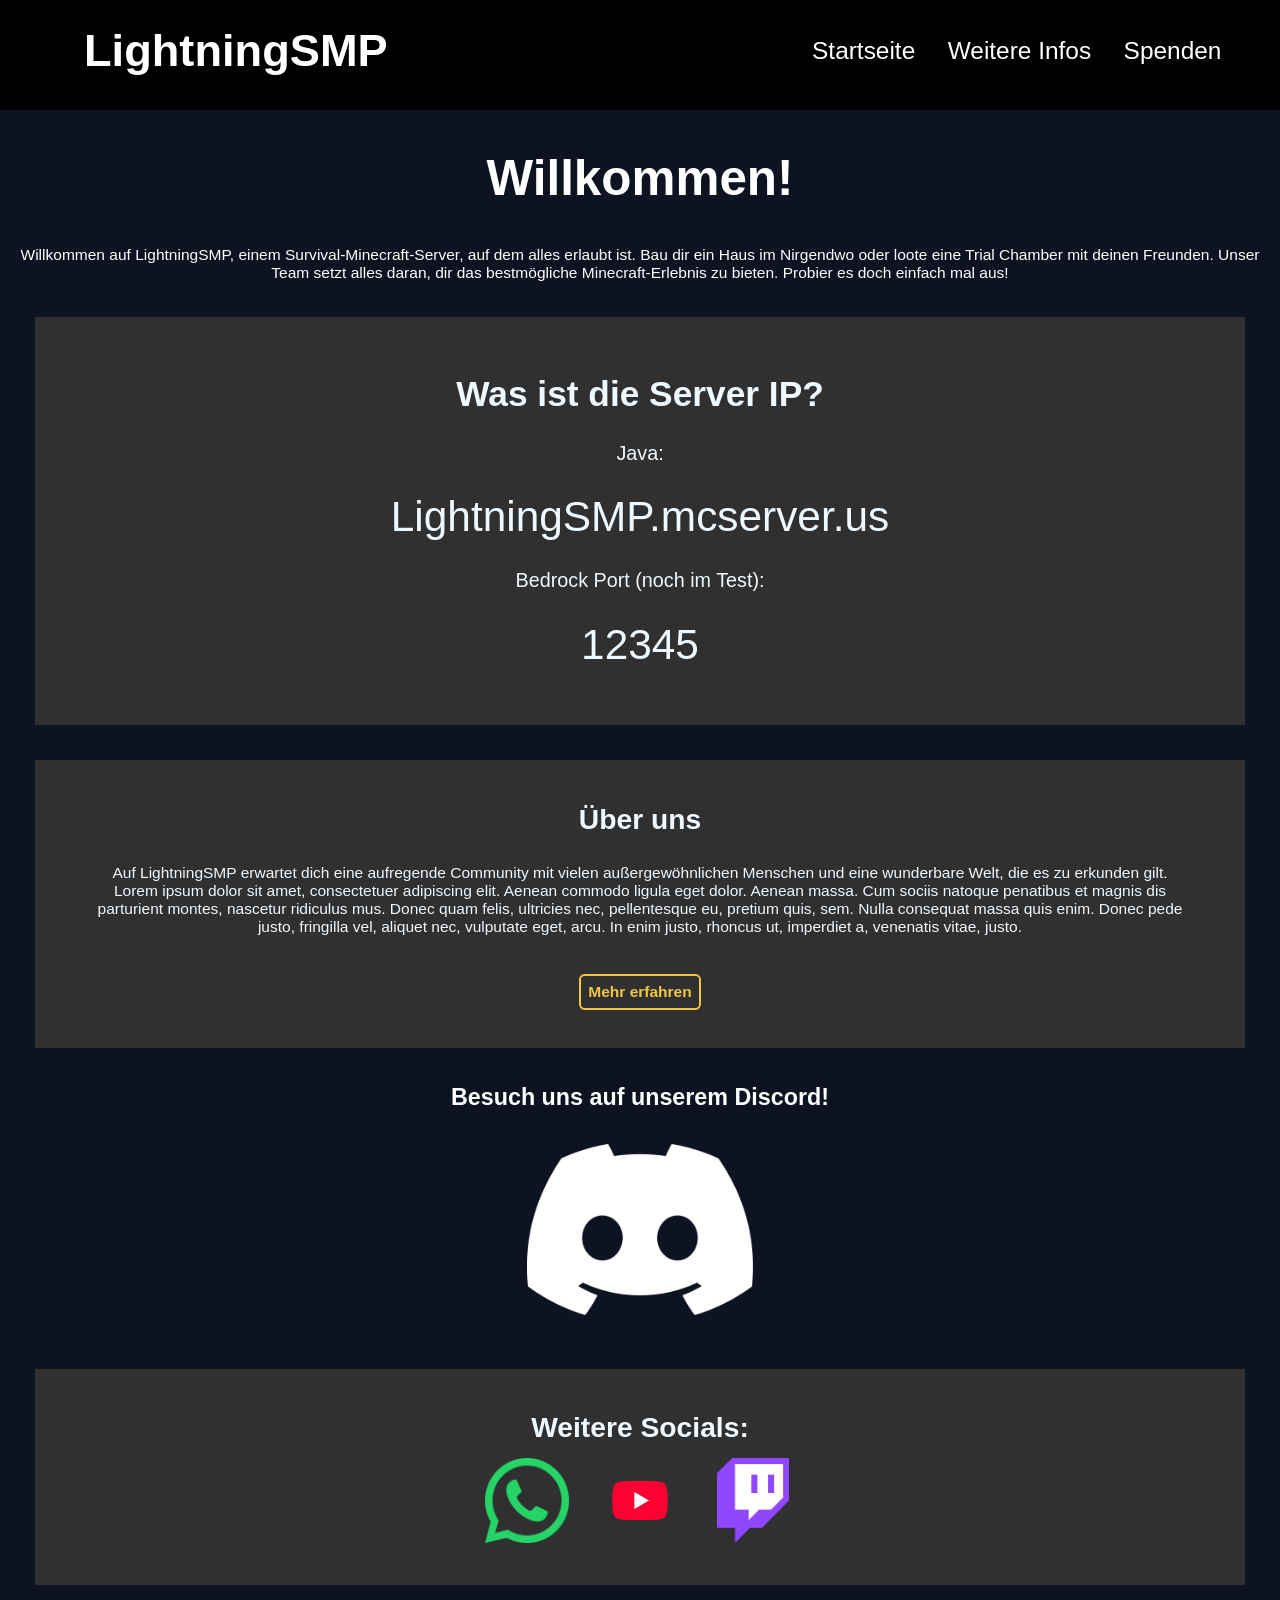
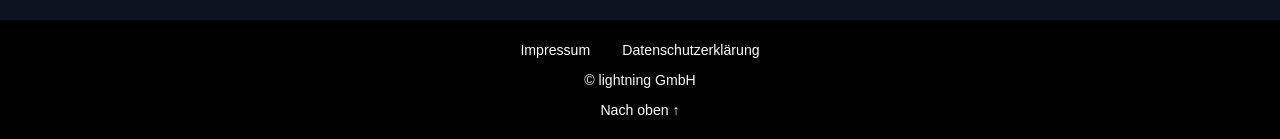
<file: docs/index.html>
<!DOCTYPE html>
<html lang="de">
<head id="#top">
    <meta charset="utf-8">
    <meta name="viewport" content="width=device-width, initial-scale=1.0">
    <title>LightningSMP - Start</title>
    <link rel="stylesheet" href="style.css">
    <link rel="apple-touch-icon" sizes="180x180" href="img/apple-touch-icon.png">
    <link rel="icon" type="image/png" sizes="32x32" href="img/favicon-32x32.png">
    <link rel="icon" type="image/png" sizes="16x16" href="img/favicon-16x16.png">
    <link rel="manifest" href="img/site.webmanifest">
</head>
<body>
    <nav>
        <h1><a href="/">LightningSMP</a></h1>
        <button id="nav-toggle" aria-label="Menü" aria-expanded="false"><span></span><span></span><span></span></button>
        <ul>
            <li><a href="/">Startseite</a></li>
            <li><a href="mehr/">Weitere Infos</a></li>
            <li><a href="spenden/">Spenden</a></li>
        </ul>
    </nav>
    
    
    
    <main>
        <h1 id="title">Willkommen!</h1>
        <!--<img src="img/lightningsmp.jpeg" alt="Logo" width="749" height="739">-->
        <p>Willkommen auf LightningSMP, einem Survival-Minecraft-Server, auf dem alles erlaubt ist.
            Bau dir ein Haus im Nirgendwo oder loote eine Trial Chamber mit deinen Freunden.
            Unser Team setzt alles daran, dir das bestmögliche Minecraft-Erlebnis zu bieten. Probier es doch einfach mal aus!</p>
        <div class="box">
            <h5>Was ist die Server IP?</h5>
            <p id="ip-text">Java:</p>
            <p id="ip">LightningSMP.mcserver.us</p>
            <p id="ip-text">Bedrock Port (noch im Test):</p>
            <p id="ip">12345</p>
        </div>
        <div class="box">
            <h2>Über uns</h2>
            <p>Auf LightningSMP erwartet dich eine aufregende Community mit vielen außergewöhnlichen Menschen und eine wunderbare Welt, die es zu erkunden gilt.
            Lorem ipsum dolor sit amet, consectetuer adipiscing elit. Aenean commodo ligula eget dolor. Aenean massa. Cum sociis natoque penatibus et magnis dis parturient montes, nascetur ridiculus mus. Donec quam felis, ultricies nec, pellentesque eu, pretium quis, sem. Nulla consequat massa quis enim. Donec pede justo, fringilla vel, aliquet nec, vulputate eget, arcu. In enim justo, rhoncus ut, imperdiet a, venenatis vitae, justo.
            </p>
            <div class="button">
                <a href="#"><b>Mehr erfahren</b></a>
            </div>
        </div>
        <h2>Besuch uns auf unserem Discord!</h2>
        <a href="https://discord.gg/gkSubxQsgX" id="dc-link"><img src="img/Discord-Symbol-White.png" alt="Link zum Discord"></a>
        <div class="box">
            <h2>Weitere Socials:</h2>
            <div class="flex">
                <a href="https://whatsapp.com/channel/0029Vb8NC0AGehERXnjCHQ3C" target="_blank" rel="noreferrer noopener"><img src="img/Digital_Glyph_Green_RGB_2026.png" width="300" height="300" alt="WhatsApp"></a>
                <a href="https://www.youtube.com/" target="_blank" rel="noreferrer noopener"><img src="img/yt_icon_red_digital.png" alt="YouTube" width="350" height="300"></a>
                <a href="https://www.twitch.tv/" target="_blank" rel="noreferrer noopener"><img src="img/glitch_flat_purple.png" alt="Twitch" width="258" height="300"></a>
            </div>
        </div>
    </main>
    
    
    
    <footer>
        <a href="impressum/">Impressum</a>
        <a href="datenschutzerklaerung/">Datenschutzerklärung</a>
        <p>© lightning GmbH</p>
        <a href="#top">Nach oben ↑</a>
    </footer>
    <script src="nav.js"></script>
</body>

</html>
</file>
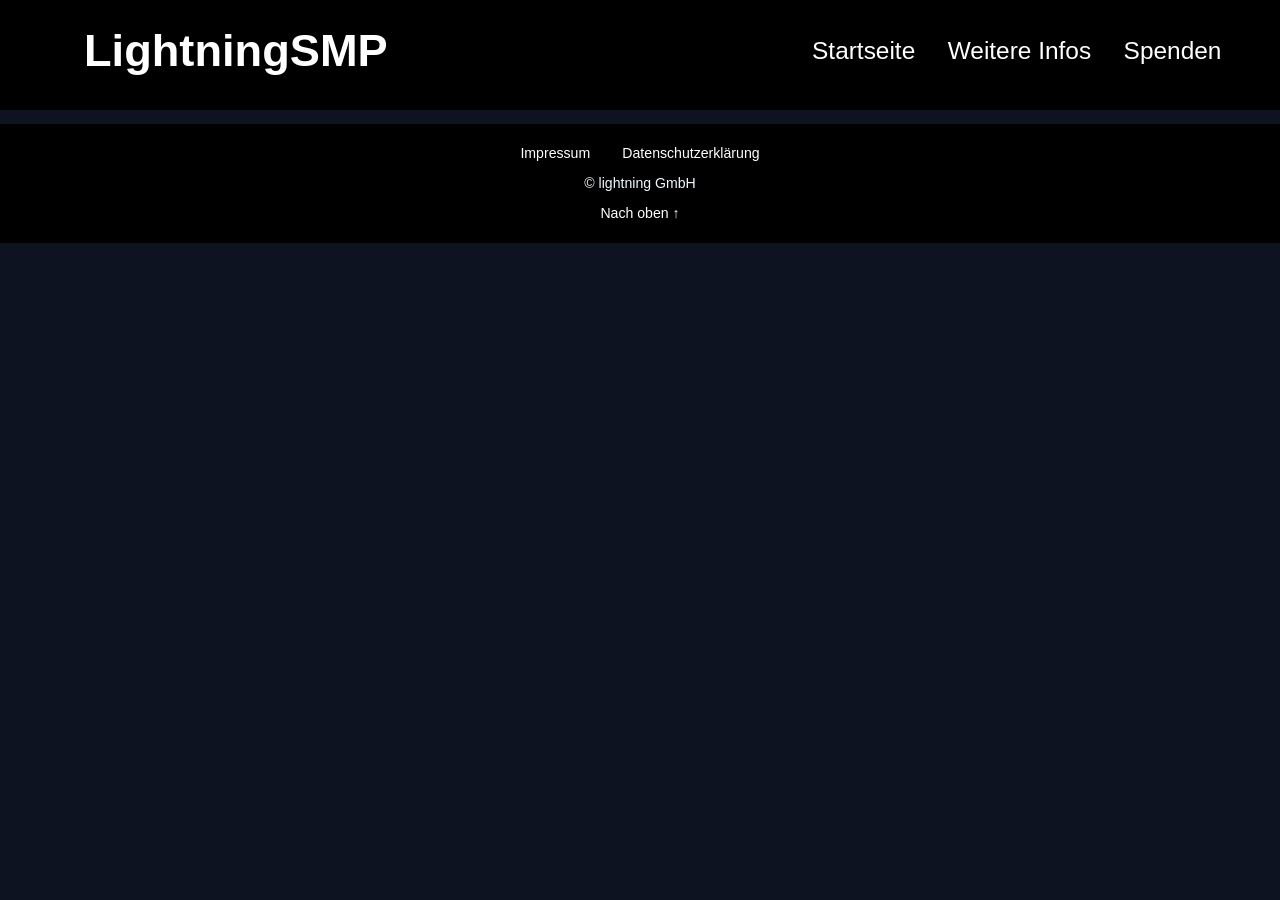
<file: docs/datenschutzerklaerung/index.html>
<!DOCTYPE html>
<html lang="de">
<head id="#top">
    <meta charset="utf-8">
    <meta name="viewport" content="width=device-width, initial-scale=1.0">
    <title>LightningSMP - Datenschutz</title>
    <link rel="stylesheet" href="../style.css">
    <link rel="apple-touch-icon" sizes="180x180" href="../img/apple-touch-icon.png">
    <link rel="icon" type="image/png" sizes="32x32" href="../img/favicon-32x32.png">
    <link rel="icon" type="image/png" sizes="16x16" href="../img/favicon-16x16.png">
    <link rel="manifest" href="../img/site.webmanifest">
</head>
<body>
    <nav>
        <h1><a href="../">LightningSMP</a></h1>
        <button id="nav-toggle" aria-label="Menü" aria-expanded="false"><span></span><span></span><span></span></button>
        <ul>
            <li><a href="../">Startseite</a></li>
            <li><a href="../mehr/">Weitere Infos</a></li>
            <li><a href="../spenden/">Spenden</a></li>
        </ul>
    </nav>
    
    
    
    <main>
    </main>
    
    
    
    <footer>
        <a href="../impressum/">Impressum</a>
        <a href="../datenschutzerklaerung/">Datenschutzerklärung</a>
        <p>© lightning GmbH</p>
        <a href="#top">Nach oben ↑</a>
    </footer>
    <script src="../nav.js"></script>
</body>

</html>
</file>
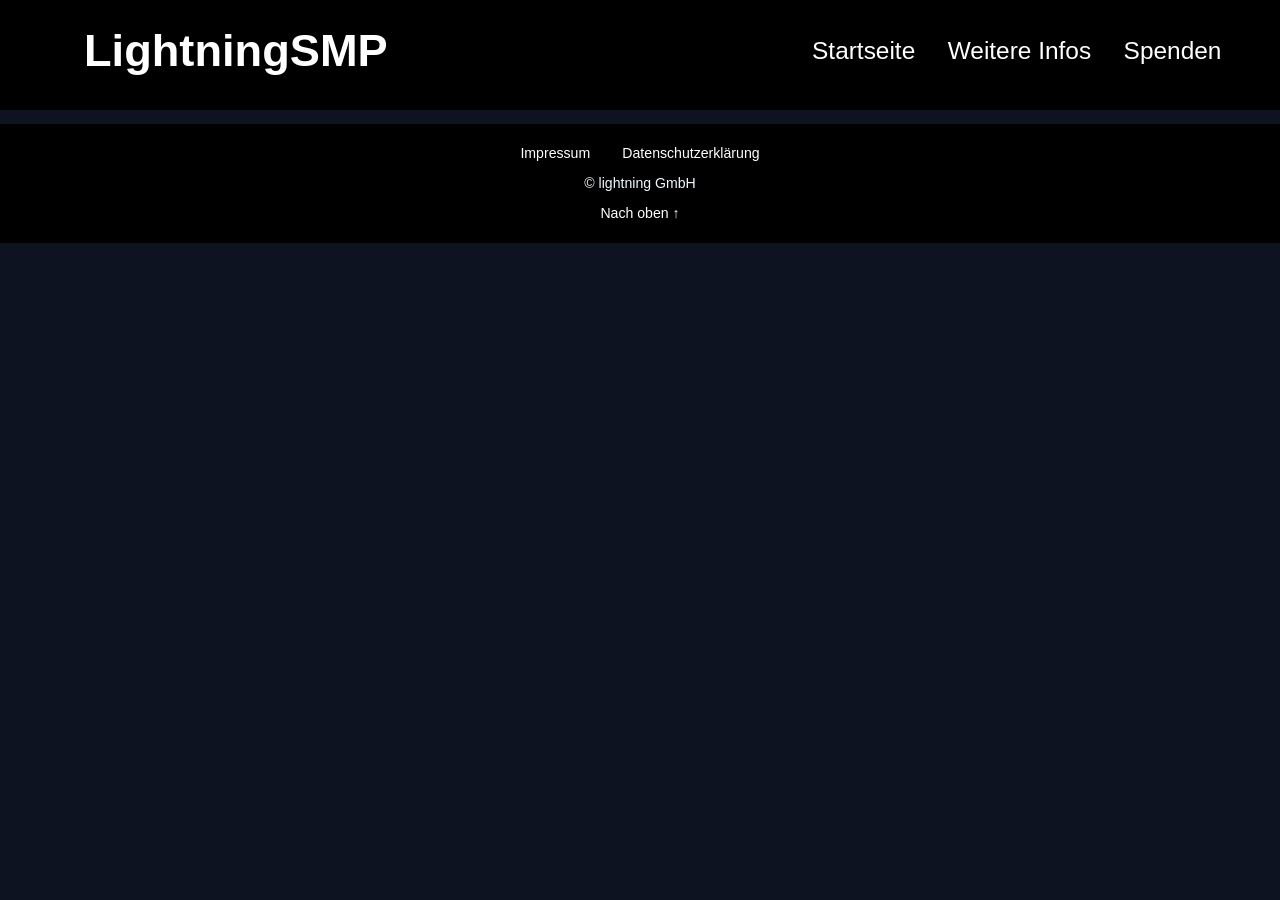
<file: docs/impressum/index.html>
<!DOCTYPE html>
<html lang="de">
<head id="#top">
    <meta charset="utf-8">
    <meta name="viewport" content="width=device-width, initial-scale=1.0">
    <title>LightningSMP - Impressum</title>
    <link rel="stylesheet" href="../style.css">
    <link rel="apple-touch-icon" sizes="180x180" href="../img/apple-touch-icon.png">
    <link rel="icon" type="image/png" sizes="32x32" href="../img/favicon-32x32.png">
    <link rel="icon" type="image/png" sizes="16x16" href="../img/favicon-16x16.png">
    <link rel="manifest" href="../img/site.webmanifest">
</head>
<body>
    <nav>
        <h1><a href="../">LightningSMP</a></h1>
        <button id="nav-toggle" aria-label="Menü" aria-expanded="false"><span></span><span></span><span></span></button>
        <ul>
            <li><a href="../">Startseite</a></li>
            <li><a href="../mehr/">Weitere Infos</a></li>
            <li><a href="../spenden/">Spenden</a></li>
        </ul>
    </nav>
    
    
    
    <main>
    </main>
    
    
    
    <footer>
        <a href="../impressum/">Impressum</a>
        <a href="../datenschutzerklaerung/">Datenschutzerklärung</a>
        <p>© lightning GmbH</p>
        <a href="#top">Nach oben ↑</a>
    </footer>
    <script src="../nav.js"></script>
</body>

</html>
</file>
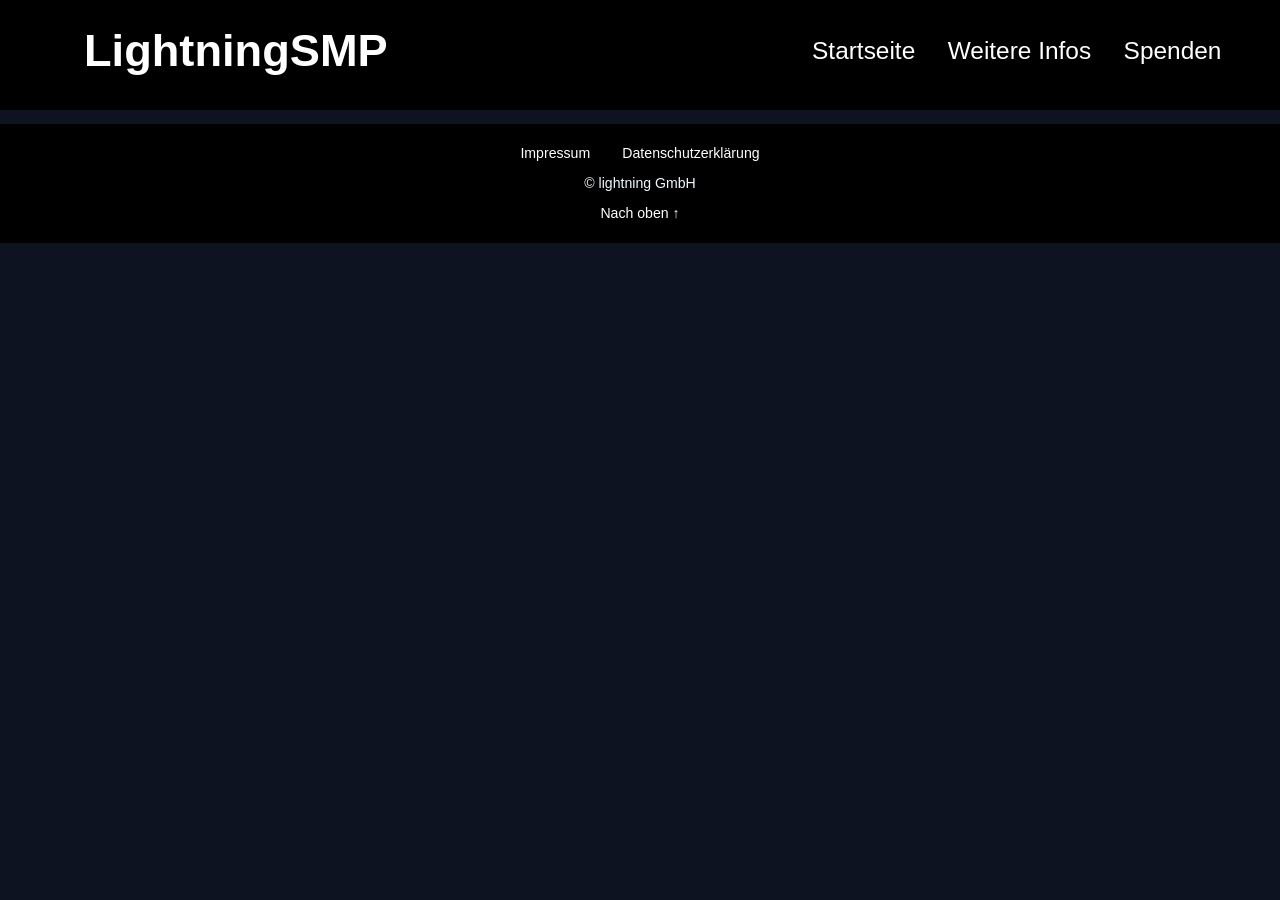
<file: docs/mehr/index.html>
<!DOCTYPE html>
<html lang="de">
<head id="#top">
    <meta charset="utf-8">
    <meta name="viewport" content="width=device-width, initial-scale=1.0">
    <title>LightningSMP - Weitere Infos</title>
    <link rel="stylesheet" href="../style.css">
    <link rel="apple-touch-icon" sizes="180x180" href="../img/apple-touch-icon.png">
    <link rel="icon" type="image/png" sizes="32x32" href="../img/favicon-32x32.png">
    <link rel="icon" type="image/png" sizes="16x16" href="../img/favicon-16x16.png">
    <link rel="manifest" href="../img/site.webmanifest">
</head>
<body>
    <nav>
        <h1><a href="../">LightningSMP</a></h1>
        <button id="nav-toggle" aria-label="Menü" aria-expanded="false"><span></span><span></span><span></span></button>
        <ul>
            <li><a href="../">Startseite</a></li>
            <li><a href="../mehr/">Weitere Infos</a></li>
            <li><a href="../spenden/">Spenden</a></li>
        </ul>
    </nav>
    
    
    
    <main>
    </main>
    
    
    
    <footer>
        <a href="../impressum/">Impressum</a>
        <a href="../datenschutzerklaerung/">Datenschutzerklärung</a>
        <p>© lightning GmbH</p>
        <a href="#top">Nach oben ↑</a>
    </footer>
    <script src="../nav.js"></script>
</body>

</html>
</file>
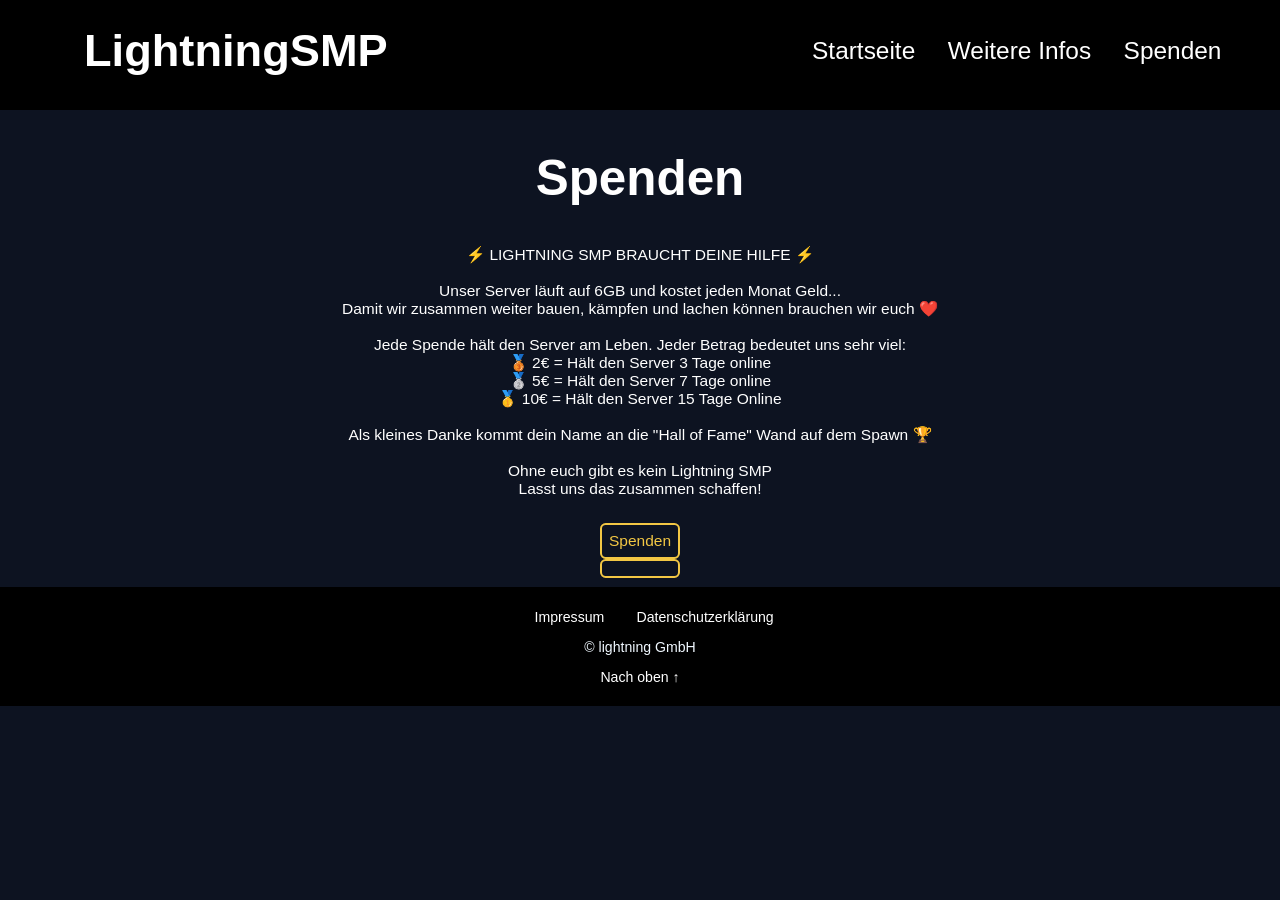
<file: docs/spenden/index.html>
<!DOCTYPE html>
<html lang="de">
<head id="#top">
    <meta charset="utf-8">
    <meta name="viewport" content="width=device-width, initial-scale=1.0">
    <title>LightningSMP - Spenden</title>
    <link rel="stylesheet" href="../style.css">
    <link rel="apple-touch-icon" sizes="180x180" href="../img/apple-touch-icon.png">
    <link rel="icon" type="image/png" sizes="32x32" href="../img/favicon-32x32.png">
    <link rel="icon" type="image/png" sizes="16x16" href="../img/favicon-16x16.png">
    <link rel="manifest" href="../img/site.webmanifest">
</head>
<body>
    <nav>
        <h1><a href="../">LightningSMP</a></h1>
        <button id="nav-toggle" aria-label="Menü" aria-expanded="false"><span></span><span></span><span></span></button>
        <ul>
            <li><a href="../">Startseite</a></li>
            <li><a href="../mehr/">Weitere Infos</a></li>
            <li><a href="../donate/">Spenden</a></li>
        </ul>
    </nav>
    
    
    
    <main>
        <h1 id="title">Spenden</h1>
            <p>⚡ LIGHTNING SMP BRAUCHT DEINE HILFE ⚡<br>
            <br>
            Unser Server läuft auf 6GB und kostet jeden Monat Geld...<br>
            Damit wir zusammen weiter bauen, kämpfen und lachen können brauchen wir euch ❤️<br>
            <br>
            Jede Spende hält den Server am Leben. Jeder Betrag bedeutet uns sehr viel:<br>
            🥉 2€ = Hält den Server 3 Tage online<br>
            🥈 5€ = Hält den Server 7 Tage online<br>
            🥇 10€ = Hält den Server 15 Tage Online<br>
            <br>
            Als kleines Danke kommt dein Name an die "Hall of Fame" Wand auf dem Spawn 🏆<br>
            <br>
            Ohne euch gibt es kein Lightning SMP<br>
            Lasst uns das zusammen schaffen!</p>
            <div class="button">
                <a href="#">Spenden<a>
            <div>
    </main>
    
    
    
    <footer>
        <a href="../impressum/">Impressum</a>
        <a href="../datenschutzerklaerung/">Datenschutzerklärung</a>
        <p>© lightning GmbH</p>
        <a href="#top">Nach oben ↑</a>
    </footer>
    <script src="../nav.js"></script>
</body>

</html>
</file>
<file: docs/style.css>
html {
    scroll-behavior: smooth;
    font-size: clamp(0.5rem, calc(calc(2rem / 3) + 0.27vw), 1.5rem);
}

body {
    background-color: #0d1321;
    font-family: 'Segoe UI', Tahoma, Geneva, Verdana, sans-serif;
    margin: 0;
}

nav {
    background-color: black;
    color: white;
    margin-bottom: 1rem;
    display: flex;
    align-items: center;
    justify-content: space-between;
    padding-right: 3rem;
    padding-left: 3rem;
    padding-bottom: 0.5rem;
}

nav h1 {
    font-size: 3.2rem;
    display: flex;
    margin: 1.8rem;
    padding-left: 0;
    
}

nav a {
    color: white;
    text-decoration: none;
    display: block;
    padding-right: 1.15rem;
    padding-left: 1.15rem;
}

nav ul {
    list-style-type: none;
    display: flex;
    padding: 0;
    margin: 0;
    font-size: 1.73rem;
}

#nav-toggle {
    display: none;
    position: relative;
    width: 2.6rem;
    height: 2rem;
    background: none;
    border: none;
    padding: 0;
    cursor: pointer;
    z-index: 110;
}

#nav-toggle span {
    position: absolute;
    left: 0;
    width: 100%;
    height: 0.25rem;
    background-color: #f2c744;
    border-radius: 0.2rem;
    transition: transform 0.25s ease, opacity 0.2s ease, top 0.25s ease;
}

#nav-toggle span:nth-child(1) { top: 0; }
#nav-toggle span:nth-child(2) { top: 0.875rem; }
#nav-toggle span:nth-child(3) { top: 1.75rem; }

#nav-toggle.open span:nth-child(1) {
    top: 0.875rem;
    transform: rotate(45deg);
}

#nav-toggle.open span:nth-child(2) {
    opacity: 0;
}

#nav-toggle.open span:nth-child(3) {
    top: 0.875rem;
    transform: rotate(-45deg);
}

main {
    color:white;
    text-align: center;
    font-size: 1.1rem;
    overflow-wrap: break-word;
    max-width: 100rem;
    margin: 0 auto
}

.box p {
    margin: 2rem;
}

#title {
    font-size: 3.5rem;
    margin: 2.8rem;
}

img {
    display: block;
    margin: 0 auto;
}

#dc-link {
    margin: 1rem;
    display: inline-block;
}

.box {
    background-color: rgb(48, 48, 48);
    color: aliceblue;
    border-color: rgb(48, 48, 48);
    margin: 2.5rem;
    padding: 2rem;
}

.box h2 {
    font-size: 2rem;
    margin: 1rem;
}

#ip {
    font-size: 3rem;
    /*overflow-wrap: normal;*/
}

#ip-text {
    font-size: 1.4rem;
    margin: 1.6rem;
}

.box h5 {
    font-size: 2.5rem;
    margin: 2rem;
    /* margin-top: 1.7rem; */
}

.flex {
    display: flex;
    justify-content: center;
    align-items: center;
    flex-wrap: wrap;
    gap: 2rem;
    margin: 1rem auto;
    max-width: 45rem;
}

.flex img {
    width: clamp(3.5rem, 14vw, 6rem);
    height: clamp(3.5rem, 14vw, 6rem);
    object-fit: contain;
    margin: 0 auto;
}

#dc-link img {
    width: clamp(8rem, 30vw, 16rem);
    height: auto;
}

.button {
    border-color: #f2c744;
    display: inline-block;
    margin: 0.7rem;
}

.button a {
    border: 0.2rem;
    border-style: solid;
    color: #f2c744;
    text-decoration: none;
    display: block;
    padding: 0.5rem;
    border-radius: 0.4rem;
    transition: all 0.2s;
}

.button:hover a {
    background-color: #f2c744;
    color: #0d1321;
}

footer {
    background-color: black;
    text-align: center;
    padding: 1.5rem;
    color: aliceblue;
}

footer a {
    color: white;
    text-decoration: none;
    margin: 1rem;
}

@media (max-width: 640px) {
    nav {
        flex-direction: column;
        align-items: center;
        padding-left: 1rem;
        padding-right: 1rem;
        position: relative;
    }

    nav h1 {
        margin: 1rem 0;
    }

    #nav-toggle {
        display: block;
        margin-bottom: 1rem;
    }

    nav ul {
        display: flex;
        position: fixed;
        inset: 0;
        flex-direction: column;
        justify-content: center;
        align-items: center;
        width: 100%;
        gap: 2.5rem;
        background-color: #0d1321;
        font-size: 2.2rem;
        opacity: 0;
        visibility: hidden;
        transform: translateY(-1.5rem);
        transition: opacity 0.3s ease, transform 0.3s ease, visibility 0s linear 0.3s;
        z-index: 100;
    }

    nav ul.open {
        opacity: 1;
        visibility: visible;
        transform: translateY(0);
        transition: opacity 0.3s ease, transform 0.3s ease;
    }

    body.nav-open {
        overflow: hidden;
    }

    .box {
        margin: 1rem;
        padding: 1.2rem;
    }
}
</file>
